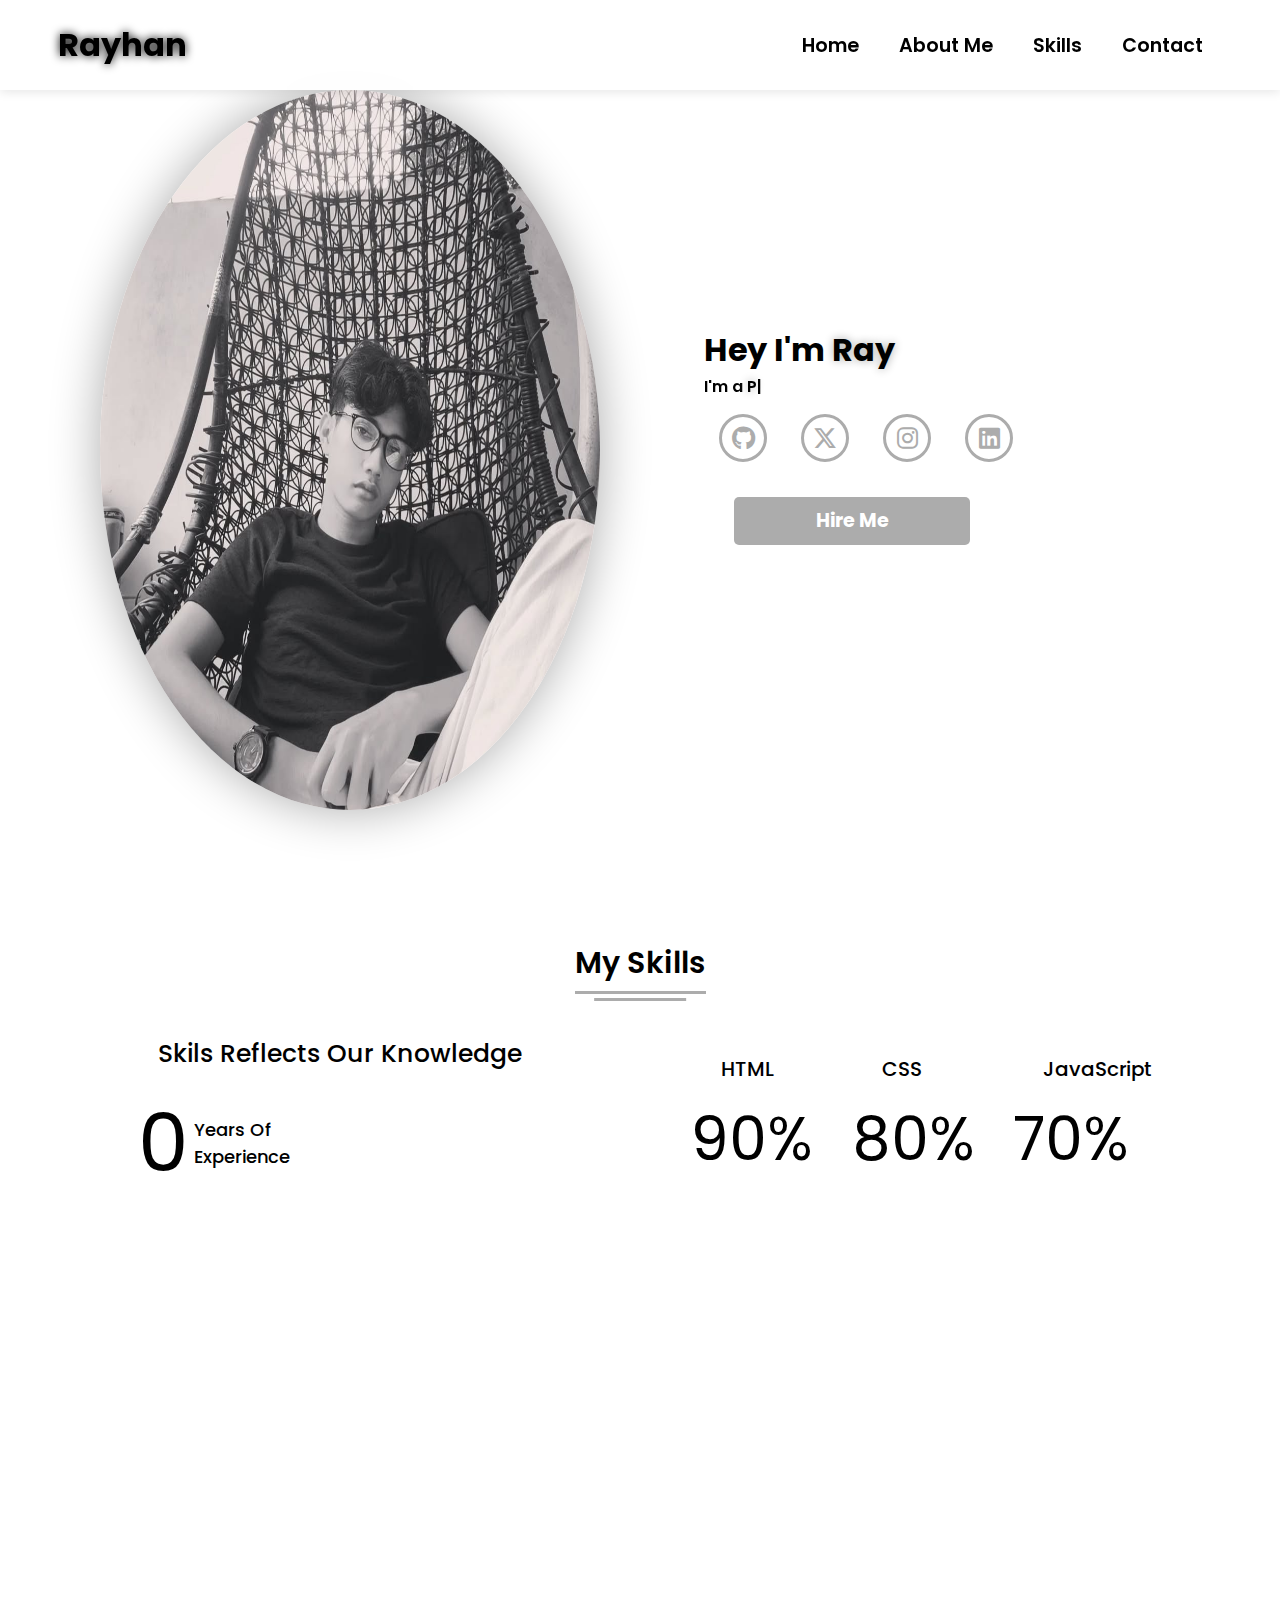
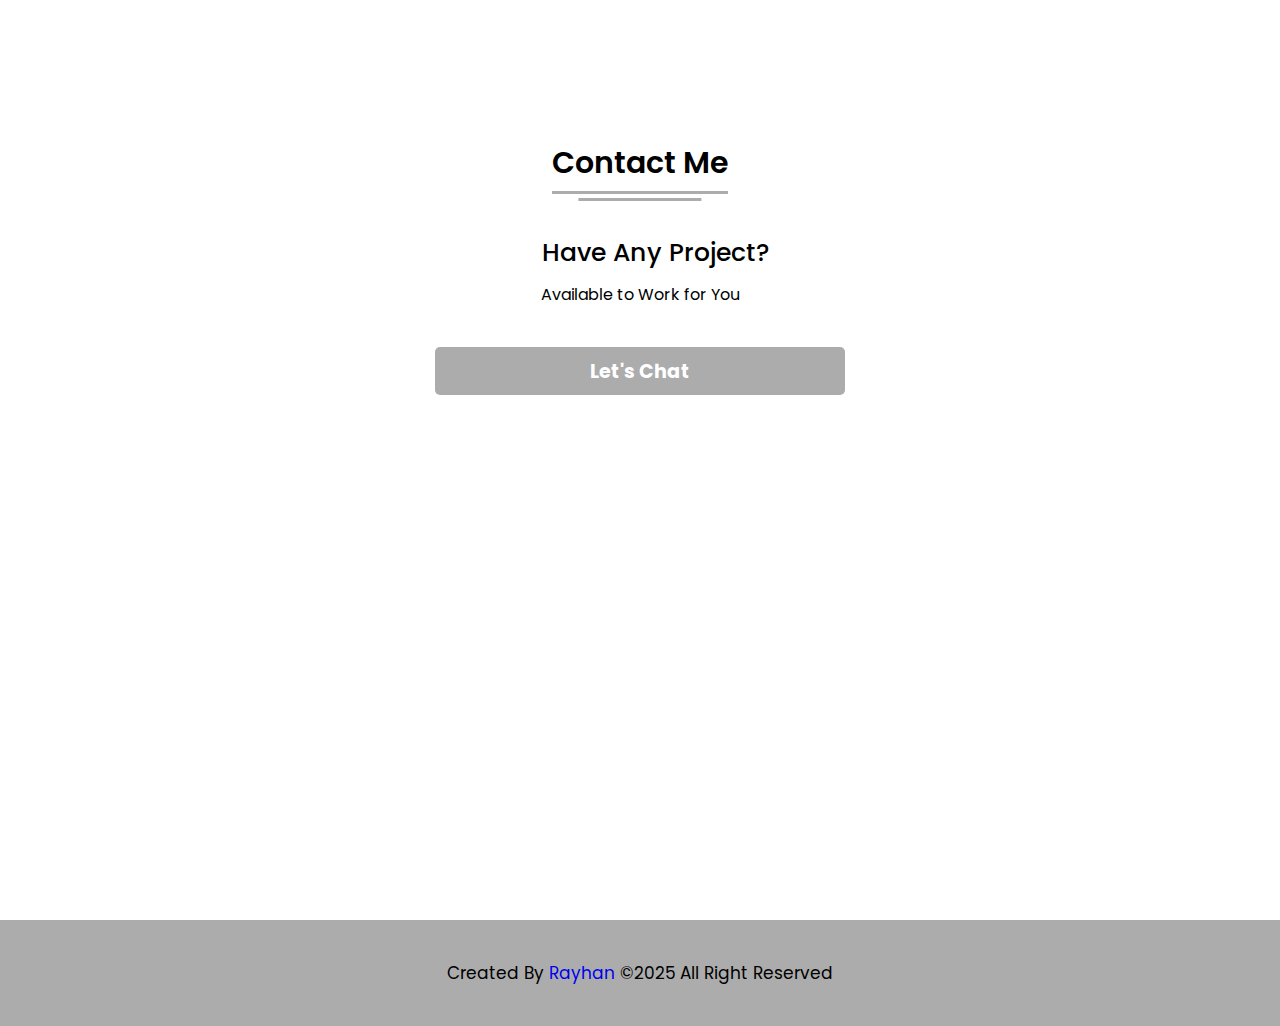
<file: web-portfolio/My Website/index.html>
<!DOCTYPE html>
<html lang="en">
<head>
    <meta charset="UTF-8">
    <meta name="viewport" content="width=device-width, initial-scale=1.0">
    <title>Portofolio Website</title>
    <link rel="stylesheet" href="css/style.css">
    <link rel="stylesheet" href="https://unpkg.com/aos@next/dist/aos.css" >
    <link rel="stylesheet" href="https://cdnjs.cloudflare.com/ajax/libs/font-awesome/6.7.2/css/all.min.css" integrity="sha512-Evv84Mr4kqVGRNSgIGL/F/aIDqQb7xQ2vcrdIwxfjThSH8CSR7PBEakCr51Ck+w+/U6swU2Im1vVX0SVk9ABhg==" crossorigin="anonymous" referrerpolicy="no-referrer" />
</head>
<body>
    <!--Nvigation Menu-->
        <nav id="nav">
        <div class="nav-container">
            <div class="logo" data-aos="zoom-in"data-aos-duration="1500">
                <span>Rayhan</span>
            </div>
            <div class="links">
                <div class="link"><a href="#nav">Home</a></div>
                <div class="link"><a href="about.html">About Me</a></div>
                <div class="link"><a href="#skills">Skills</a></div>
                <div class="link"><a href="#contact">Contact</a></div>
            </div>
            <i class="fa-solid fa-bars hamburg" onclick="hamburg()"></i>
        </div>
        <div class="dropdown">
        <div class="links">
            <a href="index.html">Home</a>
            <a href="about.html">About Me</a>
            <a href="#skills">Skils</a>
            <a href="#contact">Contact</a>
            <i class="fa-solid fa-xmark cancel" onclick="cancel()"></i>
        </div>
        </div>
    </nav>
    <!--Nvigation Menu End-->
    <!--Main Content-->
    <section id="main-content">
        <div class="main-container">
            <div class="image"data-aos="zoom-out"data-aos-duration="3000">
                <img src="assets/images/img.jpg" alt="">
            </div>
            <div class="content">
                <h1 data-aos=""data-aos-duration="1500"data-aos-delay="700">Hey I'm <span>Ray</span></h1>
                <div class="typewriter"data-aos="fade-right"data-aos-duration="1500"data-aos="900">I'm a<span class="typewriter-text">  Programmer</span><label for="">|</label>
                </div>
                <p data-aos="flip-down"data-aos-duration="1500"data-aos="900"></p>
                <div class="social-links">
                    <a href="#"><i class="fa-brands fa-github"></i></a>
                    <a href="#"><i class="fa-brands fa-x-twitter"></i></a>
                    <a href="#"><i class="fa-brands fa-instagram"></i></a>
                    <a href="#"><i class="fa-brands fa-linkedin"></i></a>
                </div>
                <div class="button">
                    <button>Hire Me</button>
                </div>
            </div>
        </div>
    </section>
    <!--Main Content End-->
    <!--Start-->
    <section class="skills" id="skills">
        <div class="content">
            <div class="title"><span>My Skills</span></div>
        <div class="skills-details">
            <div class="text">
                <div class="topic">
                    Skils Reflects Our Knowledge
                </div>
                <p data-aos="fade-right"></p>
                <div class="experience">
                    <div class="num">0</div>
                    <div class="exp"> 
                        Years Of <br>
                        Experience
                    </div>
                </div>
            </div>
            <div class="boxes"> 
                <div class="box">
                    <div class="topic">HTML</div>
                    <div class="per">90%</div>
                </div>
                <div class="box">
                    <div class="topic">CSS</div>
                    <div class="per">80%</div>
                </div>
                <div class="box">
                    <div class="topic">JavaScript</div>
                    <div class="per">70%</div>
                </div>
            </div>
        </div>
        </div>
        </div>
    </section>
    <!--End-->
    <section class="contact" id="contact">
        <div class="content">
            <div class="title">
                <span>Contact Me</span>
            </div>
            <div class="text">
                <div class="topic">Have Any Project?</div>
                <p>Available to Work for You</p>
                <div class="button">
                    <button>Let's Chat</button>
                </div>
            </div>
        </div>
    </section>
    <!--Footer Section Start-->
    <footer>
        <div class="text">
            <span> Created By
            <a href="#">Rayhan</a>
            &#169;2025 All Right Reserved
            </span>
        </div>
    </footer>
    <script src="https://unpkg.com/aos@next/dist/aos.js"></script>
  <script>
    AOS.init();
  </script>
  <script src="js/app.js"></script>
    
</body>
</html>
</file>
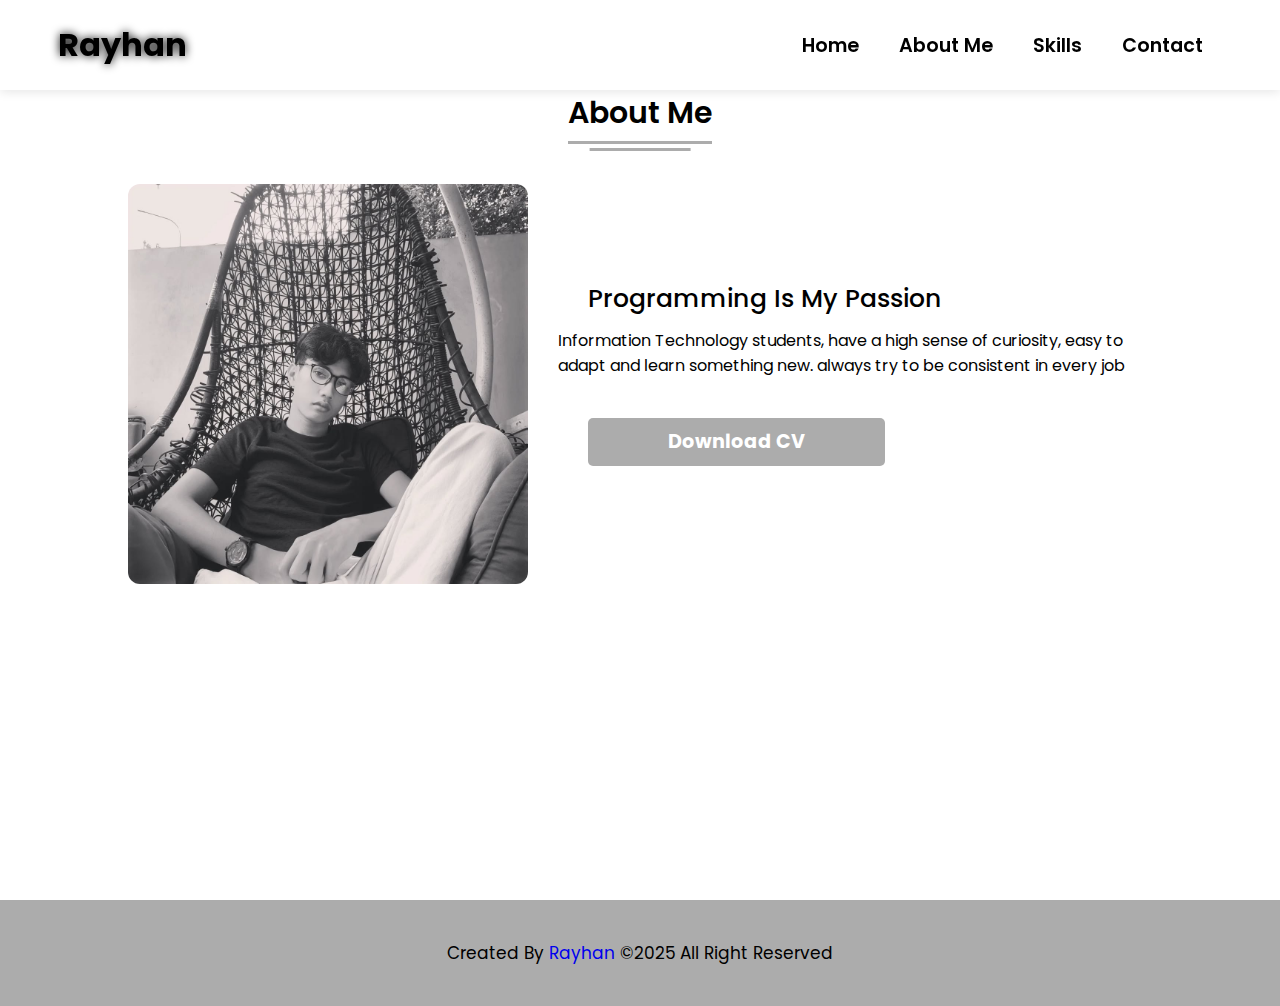
<file: web-portfolio/My Website/about.html>
<!DOCTYPE html>
<html lang="en">
<head>
    <meta charset="UTF-8">
    <meta name="viewport" content="width=device-width, initial-scale=1.0">
    <title>About Me - Rayhan</title>
    <link rel="stylesheet" href="css/style.css">
    <link rel="stylesheet" href="https://unpkg.com/aos@next/dist/aos.css">
    <link rel="stylesheet" href="https://cdnjs.cloudflare.com/ajax/libs/font-awesome/6.7.2/css/all.min.css" integrity="sha512-Evv84Mr4kqVGRNSgIGL/F/aIDqQb7xQ2vcrdIwxfjThSH8CSR7PBEakCr51Ck+w+/U6swU2Im1vVX0SVk9ABhg==" crossorigin="anonymous" referrerpolicy="no-referrer" />
</head>
<body>
    <!--Navigation Menu-->
    <nav id="nav">
        <div class="nav-container">
            <div class="logo" data-aos="zoom-in" data-aos-duration="1500">
                <span>Rayhan</span>
            </div>
            <div class="links">
                <div class="link"><a href="index.html">Home</a></div>
                <div class="link"><a href="about.html">About Me</a></div>
                <div class="link"><a href="index.html#skills">Skills</a></div>
                <div class="link"><a href="index.html#contact">Contact</a></div>
            </div>
            <i class="fa-solid fa-bars hamburg" onclick="hamburg()"></i>
        </div>
        <div class="dropdown">
            <div class="links">
                <a href="index.html">Home</a>
                <a href="about.html">About Me</a>
                <a href="index.html#skills">Skills</a>
                <a href="index.html#contact">Contact</a>
                <i class="fa-solid fa-xmark cancel" onclick="cancel()"></i>
            </div>
        </div>
    </nav>
    <!--Navigation Menu End-->

    <!--About Me Section-->
    <section class="about" id="about">
        <div class="content">
            <div class="title"><span>About Me</span></div>
            <div class="about-details">
                <div class="left">
                    <img src="assets/images/img.jpg" alt="Rayhan">
                </div>
                <div class="night">
                    <div class="topic">Programming Is My Passion</div>
                    <p class="articles">
                        Information Technology students, have a high sense 
                        of curiosity, easy to adapt and learn something new. 
                        always try to be consistent in every job
                    </p>
                    <div class="btn">
                        <button>Download CV</button>
                    </div>
                </div>
            </div>
        </div>
    </section>
    <!--About Me End-->

    <!--Footer Section Start-->
    <footer>
        <div class="text">
            <span>Created By
                <a href="#">Rayhan</a>
                &#169;2025 All Right Reserved
            </span>
        </div>
    </footer>

    <script src="https://unpkg.com/aos@next/dist/aos.js"></script>
    <script>
        AOS.init();
    </script>
    <script src="js/app.js"></script>
</body>
</html>
</file>
<file: web-portfolio/My Website/css/style.css>
@import url("https://fonts.googleapis.com/css2?family=Poppins%3Awght%40100%3B200%3B300%3B400%3B500%3B600&display=swap%27%29%3B");
* {
  margin: 0;
  padding: 0;
  box-sizing: border-box;
  font-family: "Poppins", sans-serif;
  text-decoration: none;
  scroll-behavior: smooth;
}

body {
  width: 100%;
  height: auto;
  background-color: rgb(255, 255, 255);
  overflow-x: hidden;
  padding-top: 10vh;
}

::-webkit-scrollbar {
  width: 10px;
}
::-webkit-scrollbar-track {
  background: white;
}
::-webkit-scrollbar-thumb {
  background-color: rgb(172, 172, 172);
}
::-webkit-scrollbar-thumb:hover {
  background-color: rgb(172, 172, 172);
}

/* Fixed Navbar */
nav {
  width: 100%;
  height: 10vh;
  position: fixed;
  top: 0;
  left: 0;
  background-color: rgba(255, 255, 255, 0.95);
  backdrop-filter: blur(10px);
  z-index: 1000;
  box-shadow: 0 2px 10px rgba(0, 0, 0, 0.1);
}

.nav-container {
  width: 100%;
  height: 100%;
  display: flex;
  justify-content: space-around;
  align-items: center;
  position: relative;
}
.logo {
  font-size: 2rem;
  font-weight: bold;
  z-index: 1001;
}
.logo span {
  color: #000000;
  text-shadow: 0 0 10px#000000;
  margin: 0px 30rem 0px 0px;
}
.hamburg,
.cancel {
  cursor: pointer;
  position: absolute;
  right: 15px;
  top: 50%;
  transform: translateY(-50%);
  color: black;
  opacity: 0;
  pointer-events: none;
  font-size: clamp(2.5rem, 0.5rem + 5vw, 3rem);
  z-index: 1001;
}
.nav-container .links {
  display: flex;
  flex-direction: row;
}
.nav-container .links a {
  position: relative;
  font-size: 1.2rem;
  color: black;
  margin: 0 20px;
  text-decoration: none;
  font-weight: 550;
  transition: 0.3s linear;
}
.nav-container .links a::before {
  position: absolute;
  content: "";
  bottom: -3px;
  left: 0;
  width: 0%;
  height: 3px;
  background-color: rgb(172, 172, 172);
  transition: 0.2s linear;
}
.nav-container .links a:hover::before {
  width: 100%;
}
.nav-container .links a:hover {
  color: rgb(172, 172, 172);
}
.dropdown {
  z-index: 1002;
  position: absolute;
  top: 0;
  left: 0;
  transform: translateY(-500px);
  width: 100%;
  height: auto;
  background-color: rgba(255, 255, 255, 0.98);
  backdrop-filter: blur(10px);
  box-shadow: 0 5px 20px rgba(0, 0, 0, 0.2);
  transition: 0.3s ease-in-out;
}
.dropdown.active {
  transform: translateY(0);
}
.dropdown .links {
  display: flex;
  flex-direction: column;
}
.dropdown .links a {
  display: flex;
  color: black;
  text-decoration: none;
  justify-content: center;
  padding: 15px 0;
  align-items: center;
  transition: 0.2s linear;
  font-size: 1.1rem;
  font-weight: 500;
}
.dropdown .links a:hover {
  background-color: rgb(172, 172, 172);
  color: white;
}
.dropdown .links .cancel {
  position: absolute;
  right: 20px;
  top: 50px;
  opacity: 1;
  pointer-events: all;
}
section {
  width: 100%;
  min-height: 90vh;
}
section .main-container {
  display: flex;
  justify-content: space-between;
  padding-left: 100px;
  align-items: center;
}
.main-container .image {
  width: 500px;
  height: 80vh;
  border-radius: 100%;
  overflow: hidden;
  box-shadow: 0 0 50px rgb(172, 172, 172);
}
.main-container .image img {
  width: 110%;
  height: 100%;
}

.main-container .image:hover {
  animation: animate 1.5s ease-in-out infinite;
}
@keyframes animate {
  0% {
    scale: 1;
  }
  50% {
    scale: 1.05;
  }
  100% {
    scale: 1;
  }
}
.main-container .content {
  color: #000000;
  width: 40%;
}
.content h1 {
  font-size: clamp(1rem, 1rem+5vw, 1.8rem);
}
.content h1 span {
  color: rgb(0, 0, 0);
  text-shadow: 0 0 10px rgb(172, 172, 172);
}
.content .typewriter {
  font-size: clamp(1rem, 1rem+5vw, 2.5rem);
  font-weight: 600;
}
.content .typewriter-text {
  color: rgb(0, 0, 0);
  text-shadow: 0 0 10px rgb(172, 172, 172);
}
.content p {
  font-size: clamp(0.4rem, 0.2rem+9vw, 1rem);
  margin: 10px 0;
}
.social-links i {
  display: inline-flex;
  justify-content: center;
  align-items: center;
  width: 3rem;
  height: 3rem;
  background-color: transparent;
  border: 0.2rem solid rgb(172, 172, 172);
  border-radius: 50%;
  -webkit-border-radius: 50%;
  -moz-border-radius: 50%;
  -ms-border-radius: 50%;
  -o-border-radius: 50%;
  color: rgb(172, 172, 172);
  margin: 5px 15px;
  font-size: 1.5rem;
  transition: 0.2s linear;
  -webkit-transition: 0.2s linear;
  -moz-transition: 0.2s linear;
  -ms-transition: 0.2s linear;
  -o-transition: 0.2s linear;
}

.social-links i:hover {
  scale: 1.3;
  color: black;
  background-color: rgb(172, 172, 172);
  filter: drop-shadow(0 0 10px rgb(172, 172, 172));
  -webkit-filter: drop-shadow(0 0 10px rgb(172, 172, 172));
}
.content .button button {
  width: 50%;
  height: 3rem;
  margin: 30px;
  background-color: rgb(172, 172, 172);
  color: white;
  border: none;
  outline: none;
  font-size: 120%;
  font-weight: 700;
  border-radius: 5px;
  -webkit-border-radius: 5px;
  -moz-border-radius: 5px;
  -ms-border-radius: 5px;
  -o-border-radius: 5px;
  transition: 0.2s linear;
  -webkit-transition: 0.2s linear;
  -moz-transition: 0.2s linear;
  -ms-transition: 0.2s linear;
  -o-transition: 0.2s linear;
}
.content button:hover {
  scale: 1.1;
  color: rgb(0, 0, 0);
  border: 2px solid rgb(172, 172, 172);
  background-color: transparent;
  font-weight: 700;
  box-shadow: 0 0 40px rgb(172, 172, 172);
}
section .content {
  width: 80%;
  margin: 0px auto;
  font-family: "Poppins", sans-serif;
}
.about .about-details {
  display: flex;
  justify-content: space-between;
  align-items: center;
}
section .title {
  display: flex;
  justify-content: center;
  margin-bottom: 40px;
}
section .title span {
  color: black;
  font-size: 30px;
  font-weight: 600;
  position: relative;
  padding-bottom: 8px;
}
section .title span::before,
section .title span::after {
  content: "";
  position: absolute;
  height: 3px;
  width: 100%;
  background: rgb(172, 172, 172);
  left: 0;
  bottom: 0;
}
section .title span::after {
  bottom: -7px;
  width: 70%;
  left: 50%;
  transform: translateX(-50%);
  -webkit-transform: translateX(-50%);
  -moz-transform: translateX(-50%);
  -ms-transform: translateX(-50%);
  -o-transform: translateX(-50%);
}
.about .about-details .left {
  width: 45%;
}
.about .left img {
  height: 400px;
  width: 400px;
  object-fit: cover;
  border-radius: 12px;
  -webkit-border-radius: 12px;
  -moz-border-radius: 12px;
  -ms-border-radius: 12px;
  -o-border-radius: 12px;
}
.about-details .right {
  width: 55%;
}
section .topic {
  color: #000000;
  font-size: 25px;
  font-weight: 500;
  margin-bottom: 10px;
  margin-left: 30px;
}
.night {
  margin-left: 30px;
}
.about-details .right p {
  text-align: justify;
  color: #000000;
}
section .button button {
  outline: none;
  padding: 8px 16px;
  border-radius: 4px;
  -webkit-border-radius: 4px;
  -moz-border-radius: 4px;
  -ms-border-radius: 4px;
  -o-border-radius: 4px;
  font-size: 25px;
  font-weight: 400;
  background: rgb(172, 172, 172);
  color: rgb(39, 39, 39);
  border: 2px solid transparent;
  cursor: pointer;
  transition: all 0.4s ease;
  -webkit-transition: all 0.4s ease;
  -moz-transition: all 0.4s ease;
  -ms-transition: all 0.4s ease;
  -o-transition: all 0.4s ease;
}
section .button button:hover {
  border-color: rgb(172, 172, 172);
  background: rgb(39, 39, 39);
  color: rgb(172, 172, 172);
}
.skills {
  background: white;
}
.skills .content {
  padding: 40px 0;
}
.skills .skills-details {
  display: flex;
  justify-content: space-between;
  align-items: center;
}
.skills-details .text {
  width: 50%;
}
.skills .details p {
  color: #000000;
  text-align: justify;
}
.skills .skills-details .experience {
  display: flex;
  align-items: center;
  margin: 0 10px;
}
.skills-details .experience .num {
  color: #000000;
  font-size: 80px;
}
.skills-details .experience .exp {
  color: #000000;
  margin-left: 20px;
  font-size: 18px;
  font-weight: 500;
  margin: 0 6px;
}
.skills-details .boxes {
  width: 45%;
  display: flex;
  flex-wrap: wrap;
  justify-content: space-between;
}
.skills-details .box {
  width: calc(100% / 2-20px);
  margin: 20px 0;
}
.skills-details .boxes .topic {
  font-size: 20px;
  color: rgb(0, 0, 0);
}
.skills-details .boxes .per {
  font-size: 60px;
  color: rgb(0, 0, 0);
}
.boxes .box:hover .icon {
  background-color: #000000;
  color: rgb(172, 172, 172);
}
.services .boxes .box:hover .topic,
.services .boxes .box:hover p {
  color: #000000;
}
.contact {
  background: rgb(255, 255, 255);
}
.contact .content {
  margin: 0 auto;
  padding: 30px 0;
}
.contact .text {
  width: 80%;
  text-align: center;
  margin: auto;
}
footer {
  background: rgb(172, 172, 172);
  padding: 40px 0;
  text-align: center;
}
footer .text span {
  font-size: 17px;
  font-weight: 400;
  color: #000000;
}
footer .text span a:hover {
  text-decoration: underline;
}
.scroll-button a {
  position: fixed;
  bottom: 20px;
  right: 20px;
  color: #000000;
  background: rgb(172, 172, 172);
  padding: 7px 12px;
  font-size: 18px;
  border-radius: 6px;
  -webkit-border-radius: 6px;
  -moz-border-radius: 6px;
  -ms-border-radius: 6px;
  -o-border-radius: 6px;
  box-shadow: white;
  display: none;
}
@media (max-width: 1000px) {
  .about .about-details {
    justify-content: center;
    flex-direction: column;
  }
  .about .about-details .left {
    display: flex;
    justify-content: center;
    width: 100%;
  }
  .about-details .right {
    width: 90%;
    margin: 40px 0;
  }
  .services .boxes .box {
    margin: 20px 0;
    width: calc(100% / 2-20px);
  }
}
@media (max-width: 900px) {
  .about .left img {
    height: 350px;
    width: 350px;
  }
}
@media (max-width: 968px) {
  nav .logo {
    position: absolute;
    top: 50%;
    transform: translateY(-50%);
    left: 15px;
    font-size: 1.5rem;
  }
  .logo span {
    margin: 0;
  }
  section .main-container {
    padding-left: 0px;
    display: flex;
    flex-direction: column;
  }
  .nav-container .links {
    display: none;
  }
  .hamburg,
  .cancel {
    opacity: 1;
    pointer-events: all;
  }
  .main-container .content {
    margin-top: 20px;
    width: 80%;
  }
  .social-links i {
    width: 2.5rem;
    height: 2.5rem;
    font-size: 1.5rem;
  }
  .main-container .image {
    z-index: -1;
    width: 55%;
    height: 65%;
  }
  .main-container .image img {
    width: 100%;
    height: 100%;
  }
  .skills .skills-details {
    align-items: center;
    justify-content: center;
    flex-direction: column;
  }
  .skills-details .boxes {
    justify-content: center;
    align-items: center;
    width: 100%;
  }
  .contact .text {
    width: 100%;
  }
}
@media (max-width: 500px) {
  .main-container .image {
    width: 50%;
    height: 60%;
    margin-bottom: 0px;
  }
  .main-container .content {
    width: 80%;
  }
  .main-container .button {
    margin-top: 15px;
  }
  .skills-details .boxes .per {
    font-size: 50px;
    color: rgb(172, 172, 172);
  }
}
.content .btn button {
  width: 50%;
  height: 3rem;
  margin: 30px;
  background-color: rgb(172, 172, 172);
  color: white;
  border: none;
  outline: none;
  font-size: 120%;
  font-weight: 700;
  border-radius: 5px;
  -webkit-border-radius: 5px;
  -moz-border-radius: 5px;
  -ms-border-radius: 5px;
  -o-border-radius: 5px;
  transition: 0.2s linear;
  -webkit-transition: 0.2s linear;
  -moz-transition: 0.2s linear;
  -ms-transition: 0.2s linear;
  -o-transition: 0.2s linear;
}
.btn button:hover {
  border-color: rgb(172, 172, 172);
  background: rgb(39, 39, 39);
  color: rgb(172, 172, 172);
}
</file>
